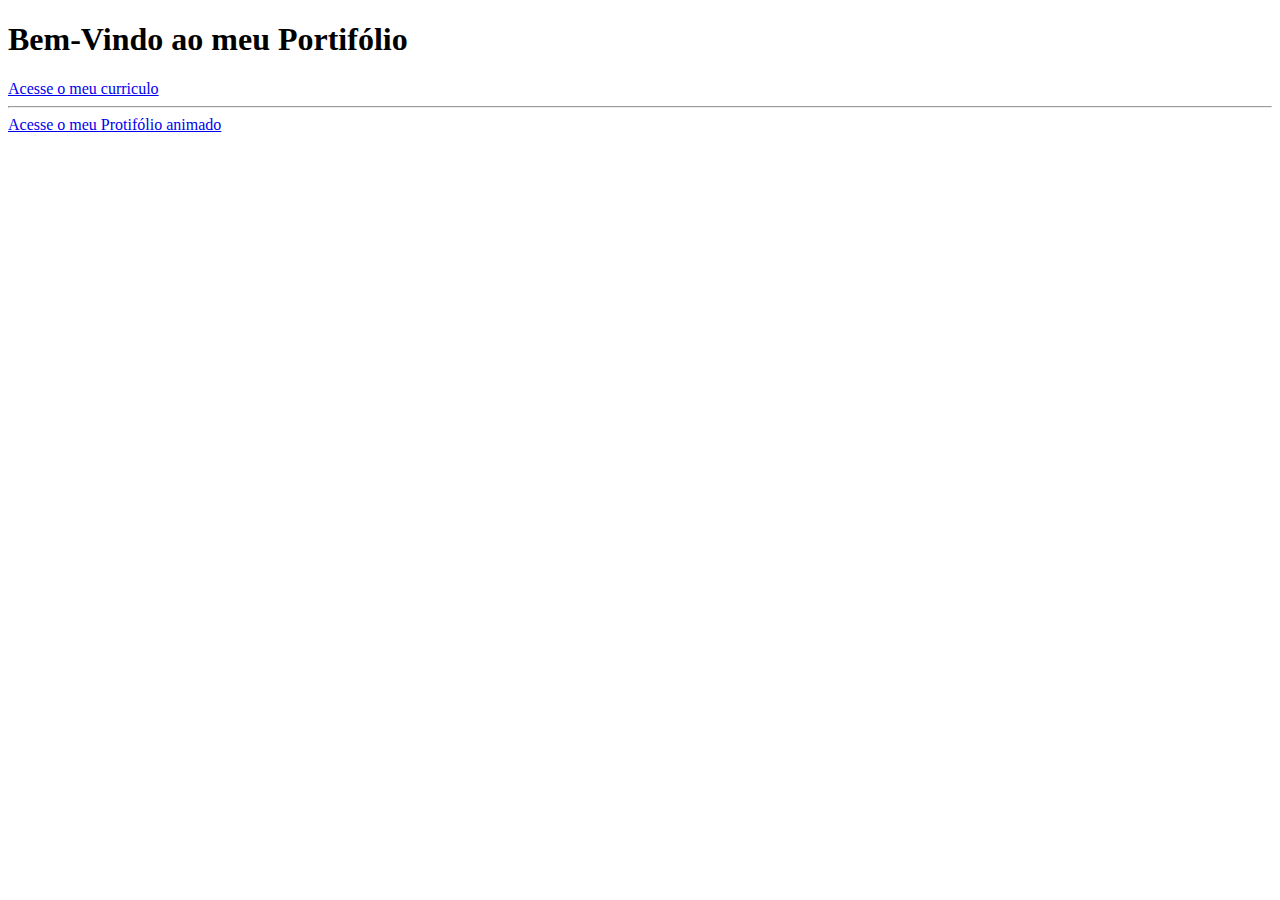
<file: index.html>
<!DOCTYPE html>
<html lang="pt-br">
<head>
    <meta charset="UTF-8">
    <meta name="viewport" content="width=device-width, initial-scale=1.0">
    <title>Document</title>
</head>
<body>
    <h1>Bem-Vindo ao meu Portifólio</h1>
    <a href="curriculo.html">Acesse o meu curriculo</a>
    <hr>
    <a href="https://www.figma.com/proto/EWmOmpRZlQohET0IR0vfES/Portif%C3%B3lio?node-id=3-7&t=ZkIT7x4GBmB5v0UW-0&scaling=min-zoom&content-scaling=fixed&page-id=0%3A1&starting-point-node-id=3%3A8"target="_blank">Acesse o meu Protifólio animado</a>
</body>
</html>
</file>
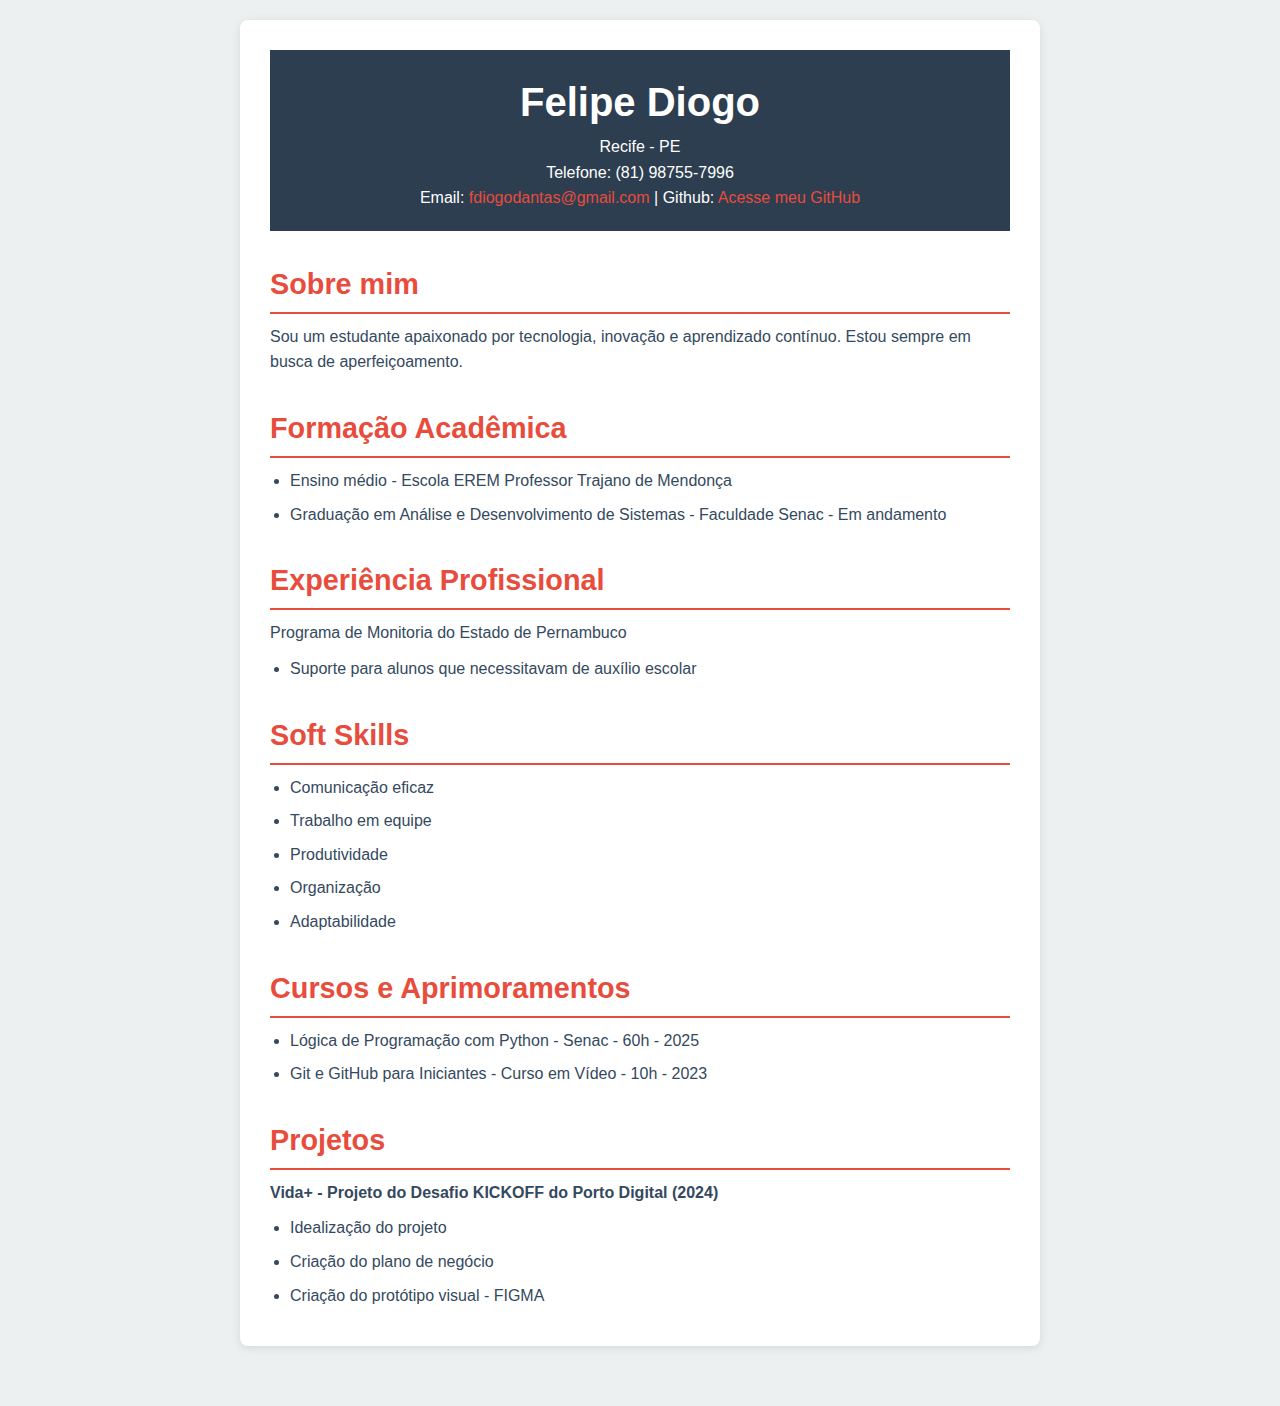
<file: curriculo.html>
<!DOCTYPE html>
<html lang="pt-br">

<head>
    <meta charset="UTF-8">
    <meta name="viewport" content="width=device-width, initial-scale=1.0">
    <link rel="stylesheet" href="style.css">
    <title>Currículo</title>
</head>

<body>
    <div class="container">

        <!-- Informações de Contato -->
        <header>
            <h1>Felipe Diogo</h1>
            <p>Recife - PE</p>
            <p>Telefone: (81) 98755-7996</p>
            <p>
                Email:
                <a href="mailto:fdiogodantas@gmail.com">fdiogodantas@gmail.com</a> |
                Github:
                <a href="https://github.com/AFFelipe" target="_blank">Acesse meu GitHub</a>
            </p>
        </header>

        <!-- Sobre mim -->
        <section>
            <h2>Sobre mim</h2>
            <p>
                Sou um estudante apaixonado por tecnologia, inovação e aprendizado contínuo. Estou sempre em busca de aperfeiçoamento.
            </p>
        </section>

        <!-- Formação Acadêmica -->
        <section>
            <h2>Formação Acadêmica</h2>
            <ul>
                <li>Ensino médio - Escola EREM Professor Trajano de Mendonça</li>
                <li>Graduação em Análise e Desenvolvimento de Sistemas - Faculdade Senac - Em andamento</li>
            </ul>
        </section>

        <!-- Experiência Profissional -->
        <section>
            <h2>Experiência Profissional</h2>
            <p>Programa de Monitoria do Estado de Pernambuco</p>
            <ul>
                <li>Suporte para alunos que necessitavam de auxílio escolar</li>
            </ul>
        </section>

        <!-- Soft Skills -->
        <section>
            <h2>Soft Skills</h2>
            <ul>
                <li>Comunicação eficaz</li>
                <li>Trabalho em equipe</li>
                <li>Produtividade</li>
                <li>Organização</li>
                <li>Adaptabilidade</li>
            </ul>
        </section>

        <!-- Cursos e Aprimoramentos -->
        <section>
            <h2>Cursos e Aprimoramentos</h2>
            <ul>
                <li>Lógica de Programação com Python - Senac - 60h - 2025</li>
                <li>Git e GitHub para Iniciantes - Curso em Vídeo - 10h - 2023</li>
            </ul>
        </section>

        <!-- Projetos -->
        <section>
            <h2>Projetos</h2>
            <p><strong>Vida+ - Projeto do Desafio KICKOFF do Porto Digital (2024)</strong></p>
            <ul>
                <li>Idealização do projeto</li>
                <li>Criação do plano de negócio</li>
                <li>Criação do protótipo visual - FIGMA</li>
            </ul>
        </section>
    </div>
</body>

</html>
</file>
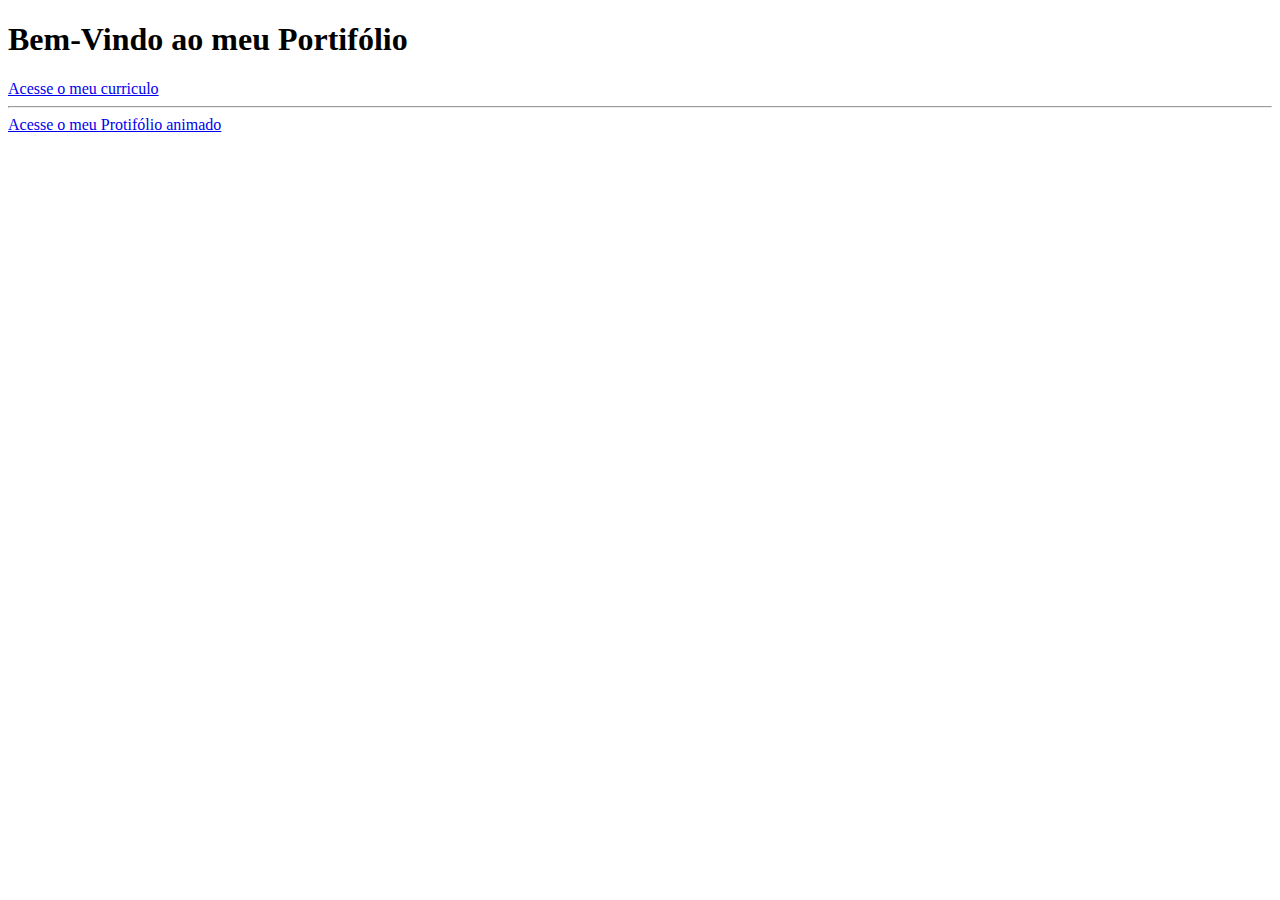
<file: index1.html>
<!DOCTYPE html>
<html lang="pt-br">
<head>
    <meta charset="UTF-8">
    <meta name="viewport" content="width=device-width, initial-scale=1.0">
    <title>Document</title>
</head>
<body>
    <h1>Bem-Vindo ao meu Portifólio</h1>
    <a href="curriculo.html">Acesse o meu curriculo</a>
    <hr>
    <a href="https://www.figma.com/proto/EWmOmpRZlQohET0IR0vfES/Portif%C3%B3lio?node-id=3-7&t=ZkIT7x4GBmB5v0UW-0&scaling=min-zoom&content-scaling=fixed&page-id=0%3A1&starting-point-node-id=3%3A8"target="_blank">Acesse o meu Protifólio animado</a>
</body>
</html>
</file>
<file: style.css>
* {
    margin: 0;
    padding: 0;
    box-sizing: border-box;
}

body {
    font-family: 'Arial', sans-serif;
    background-color: #ECF0F1;
    color: #34495E;
    line-height: 1.6;
    padding-bottom: 40px;
}

header {
    background-color: #2C3E50;
    color: white;
    padding: 20px 0;
    text-align: center;
}

header a {
    color: #E74C3C;
    text-decoration: none;
}

header a:hover {
    text-decoration: underline;
}

.container {
    max-width: 800px;
    margin: 20px auto;
    background-color: white;
    padding: 30px;
    border-radius: 8px;
    box-shadow: 0 2px 10px rgba(0, 0, 0, 0.1);
}

h1 {
    font-size: 2.5em;
}

h2 {
    font-size: 1.8em;
    color: #E74C3C;
    margin-top: 30px;
    margin-bottom: 10px;
    border-bottom: 2px solid #E74C3C;
    padding-bottom: 5px;
}

ul {
    list-style-type: disc;
    margin-left: 20px;
    margin-top: 10px;
}

ul li {
    margin-bottom: 8px;
}

section p {
    margin-top: 10px;
}
</file>
